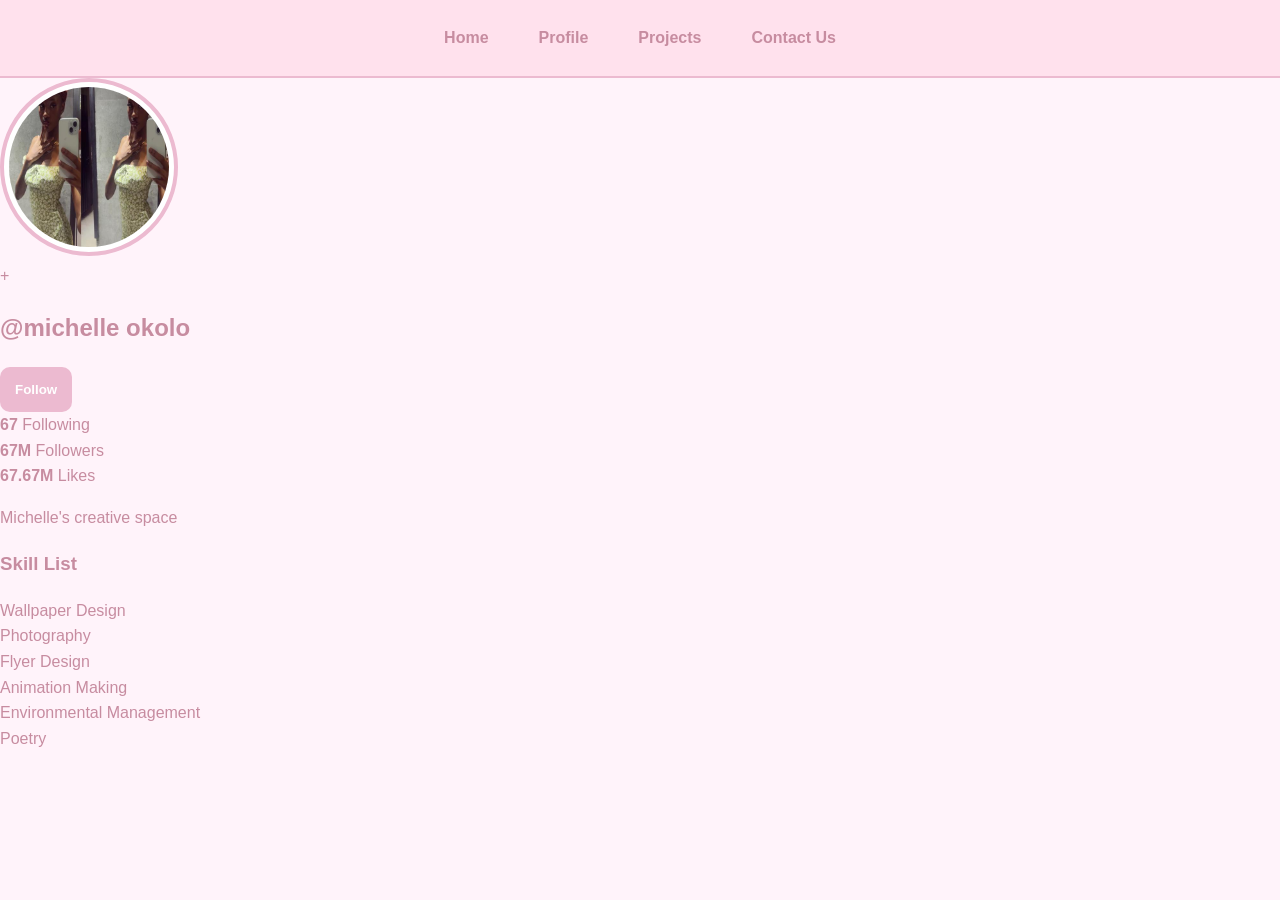
<file: profile.html>
<!DOCTYPE html>
<html lang="en">
<head>
    <meta charset="UTF-8">
    <meta name="viewport" content="width=device-width, initial-scale=1.0">
    <link rel="stylesheet" href="style.css">
    <title>Profile | Michelle Okolo</title>
</head>
<body>

    <nav>
        <a href="index.html">Home</a>
        <a href="profile.html">Profile</a>
        <a href="projects.html">Projects</a>
        <a href="contact.html">Contact Us</a>
    </nav>

    <div class="tiktok-container">
               <div class="profile-header">
            <div class="pic-wrapper">
                
                <img src="me.jpg.jpeg" alt="Michelle Okolo" class="profile-pic">
                <div class="add-icon">+</div>
            </div>
            <h2 class="username">@michelle okolo</h2>
            <button class="follow-btn">Follow</button>
        </div>

                <div class="stats-container">
            <div class="stat-item"><strong>67</strong> <span>Following</span></div>
            <div class="stat-item"><strong>67M</strong> <span>Followers</span></div>
            <div class="stat-item"><strong>67.67M</strong> <span>Likes</span></div>
        </div>

                <div class="bio-section">
            <p>Michelle's creative space</p>
        </div>

                <h3 class="skills-title">Skill List</h3>
        <div class="skills-grid">
            <div class="skill-pill">Wallpaper Design</div>
            <div class="skill-pill">Photography</div>
            <div class="skill-pill">Flyer Design</div>
            <div class="skill-pill">Animation Making</div>
            <div class="skill-pill">Environmental Management</div>
            <div class="skill-pill">Poetry</div>
        </div>
    </div>

</body>
</html>
</file>
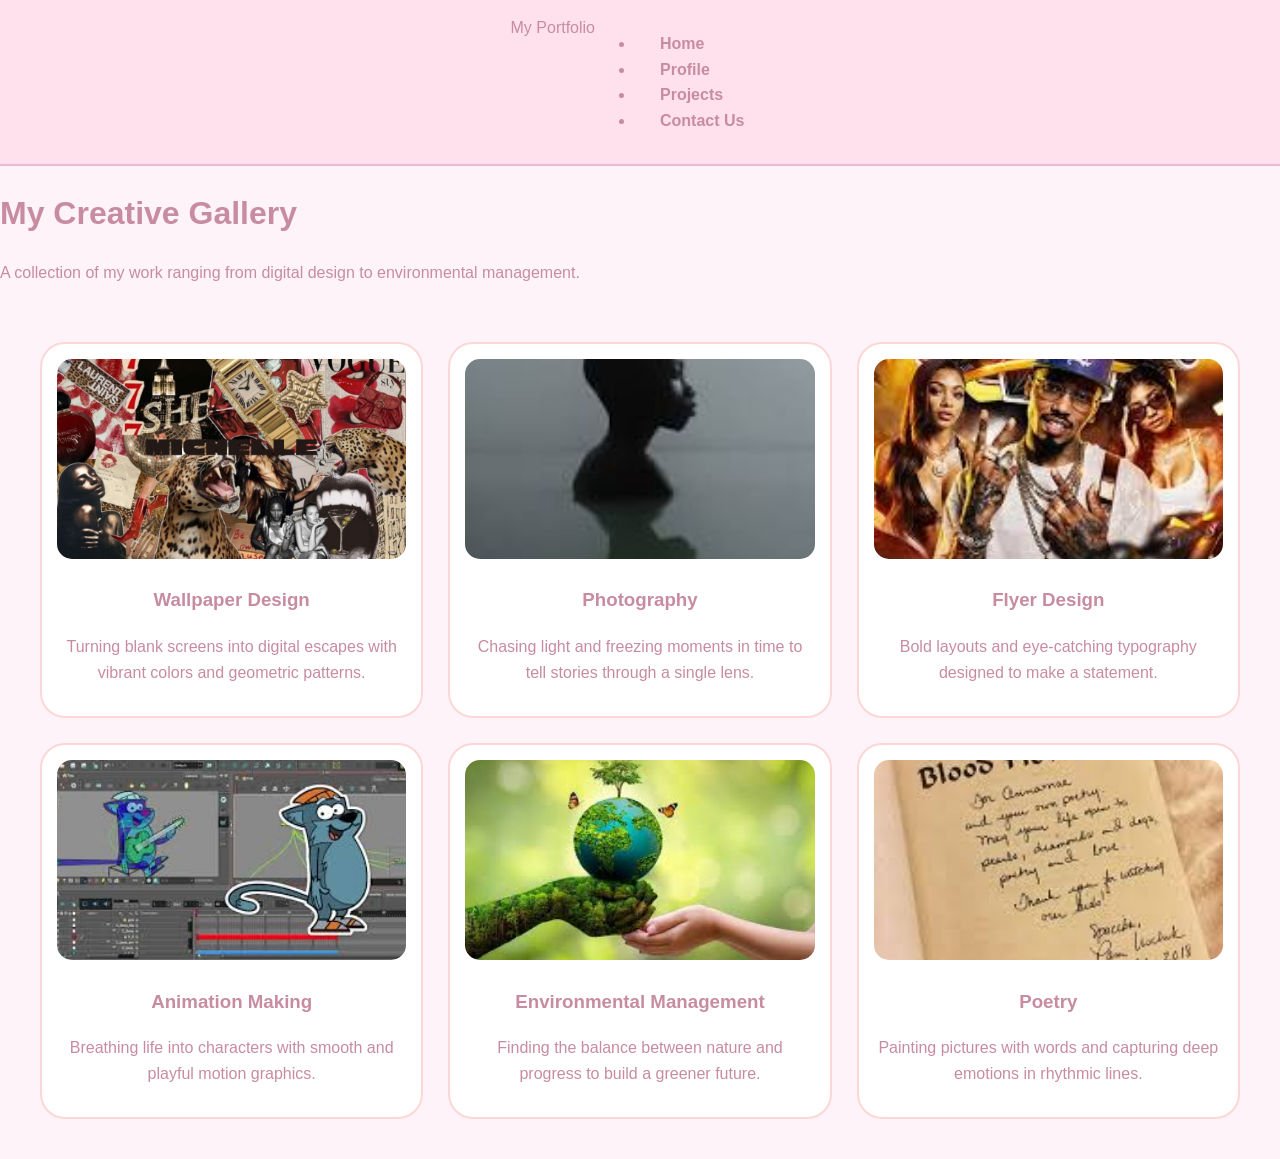
<file: projects.html>
<!DOCTYPE html>
<html lang="en">
<head>
    <meta charset="UTF-8">
    <meta name="viewport" content="width=device-width, initial-scale=1.0">
    <title>My Projects | Portfolio</title>
    <link rel="stylesheet" href="style.css">
</head>
<body>

    <nav class="navbar">
        <div class="logo">My Portfolio</div>
        <ul class="nav-links">
            <li><a href="index.html">Home</a></li>
            <li><a href="profile.html">Profile</a></li>
            <li><a href="projects.html" class="active">Projects</a></li>
            <li><a href="contact.html">Contact Us</a></li>
        </ul>
    </nav>

    <main class="container">
        <header class="project-header">
            <h1>My Creative Gallery</h1>
            <p>A collection of my work ranging from digital design to environmental management.</p>
        </header>

        
        <div class="project-gallery">
            
           
            <div class="project-card">
                <img src="dekstop wallpaper.png" alt="Wallpaper Design">
                <div class="card-text">
                    <h3>Wallpaper Design</h3>
                    <p>Turning blank screens into digital escapes with vibrant colors and geometric patterns.</p>
                </div>
            </div>

            
            <div class="project-card">
                <img src="photography ism 1.jpg" alt="Photography">
                <div class="card-text">
                    <h3>Photography</h3>
                    <p>Chasing light and freezing moments in time to tell stories through a single lens.</p>
                </div>
            </div>

           
            <div class="project-card">
                <img src="flyer design.jpg" alt="Flyer Design">
                <div class="card-text">
                    <h3>Flyer Design</h3>
                    <p>Bold layouts and eye-catching typography designed to make a statement.</p>
                </div>
            </div>

            
            <div class="project-card">
                <img src="animation.jpg" alt="Animation Making">
                <div class="card-text">
                    <h3>Animation Making</h3>
                    <p>Breathing life into characters with smooth and playful motion graphics.</p>
                </div>
            </div>

           
            <div class="project-card">
                <img src="enviroment.jpg" alt="Environmental Management">
                <div class="card-text">
                    <h3>Environmental Management</h3>
                    <p>Finding the balance between nature and progress to build a greener future.</p>
                </div>
            </div>

           
            <div class="project-card">
                <img src="poetry.jpg" alt="Poetry">
                <div class="card-text">
                    <h3>Poetry</h3>
                    <p>Painting pictures with words and capturing deep emotions in rhythmic lines.</p>
                </div>
            </div>

        </div>
        
    </main>

</body>
</html>
</file>
<file: style.css>
:root {
    --bg-main: #fff3fa;    
    --bg-secondary: #ffe1ed; 
    --accent-light: #fcd7d7;
    --accent-medium: #ecbad0; 
    --text-dark: #c78ca0;    
}

body {
    background-color: var(--bg-main);
    color: var(--text-dark);
    font-family: 'Segoe UI', Tahoma, Geneva, Verdana, sans-serif;
    margin: 0;
    line-height: 1.6;
}


nav {
    background-color: var(--bg-secondary);
    display: flex;
    justify-content: center;
    padding: 15px;
    border-bottom: 2px solid var(--accent-medium);
}

nav a {
    color: var(--text-dark);
    text-decoration: none;
    padding: 10px 25px;
    font-weight: bold;
    transition: 0.3s;
}

nav a:hover {
    color: white;
    background-color: var(--accent-medium);
    border-radius: 20px;
    transform: scale(1.05);
}

/* Profile Section */
.profile-container {
    display: flex;
    flex-direction: column;
    align-items: center;
    padding: 60px 20px;
}

.profile-pic {
    width: 160px;
    height: 160px;
    border-radius: 50%; 
    border: 4px solid var(--accent-medium);
    background-color: white;
    padding: 5px;
    transition: transform 0.5s cubic-bezier(0.175, 0.885, 0.32, 1.275);
    object-fit: cover;
}

.profile-pic:hover {
    transform: scale(1.1);
    box-shadow: 0 10px 25px var(--accent-medium);
}

/* Stats Bar */
.stats-bar {
    display: flex;
    gap: 25px;
    margin-top: 20px;
    font-weight: 800;
    text-transform: uppercase;
    letter-spacing: 1px;
    color: var(--text-dark);
}

/* Project Gallery (Flexbox) */
.project-gallery {
    display: flex;
    flex-wrap: wrap;
    gap: 25px;
    justify-content: center;
    padding: 40px;
}

.project-card {
    flex: 1 1 300px;
    max-width: 350px;
    background: white;
    padding: 15px;
    border-radius: 25px;
    border: 2px solid var(--accent-light);
    text-align: center;
    transition: 0.3s;
}

.project-card:hover {
    background-color: var(--bg-secondary);
    border-color: var(--accent-medium);
}

.project-card img {
    width: 100%;
    height: 200px;
    object-fit: cover;
    border-radius: 15px;
}

/* Contact Form */
.contact-form {
    display: flex;
    flex-direction: column;
    max-width: 450px;
    margin: 40px auto;
    gap: 15px;
}

input, textarea {
    background-color: white;
    border: 2px solid var(--accent-light);
    padding: 12px;
    border-radius: 10px;
    color: var(--text-dark);
}

button {
    background-color: var(--accent-medium);
    color: white;
    border: none;
    padding: 15px;
    border-radius: 10px;
    font-weight: bold;
    cursor: pointer;
}

button:hover {
    background-color: var(--text-dark);
}
</file>
